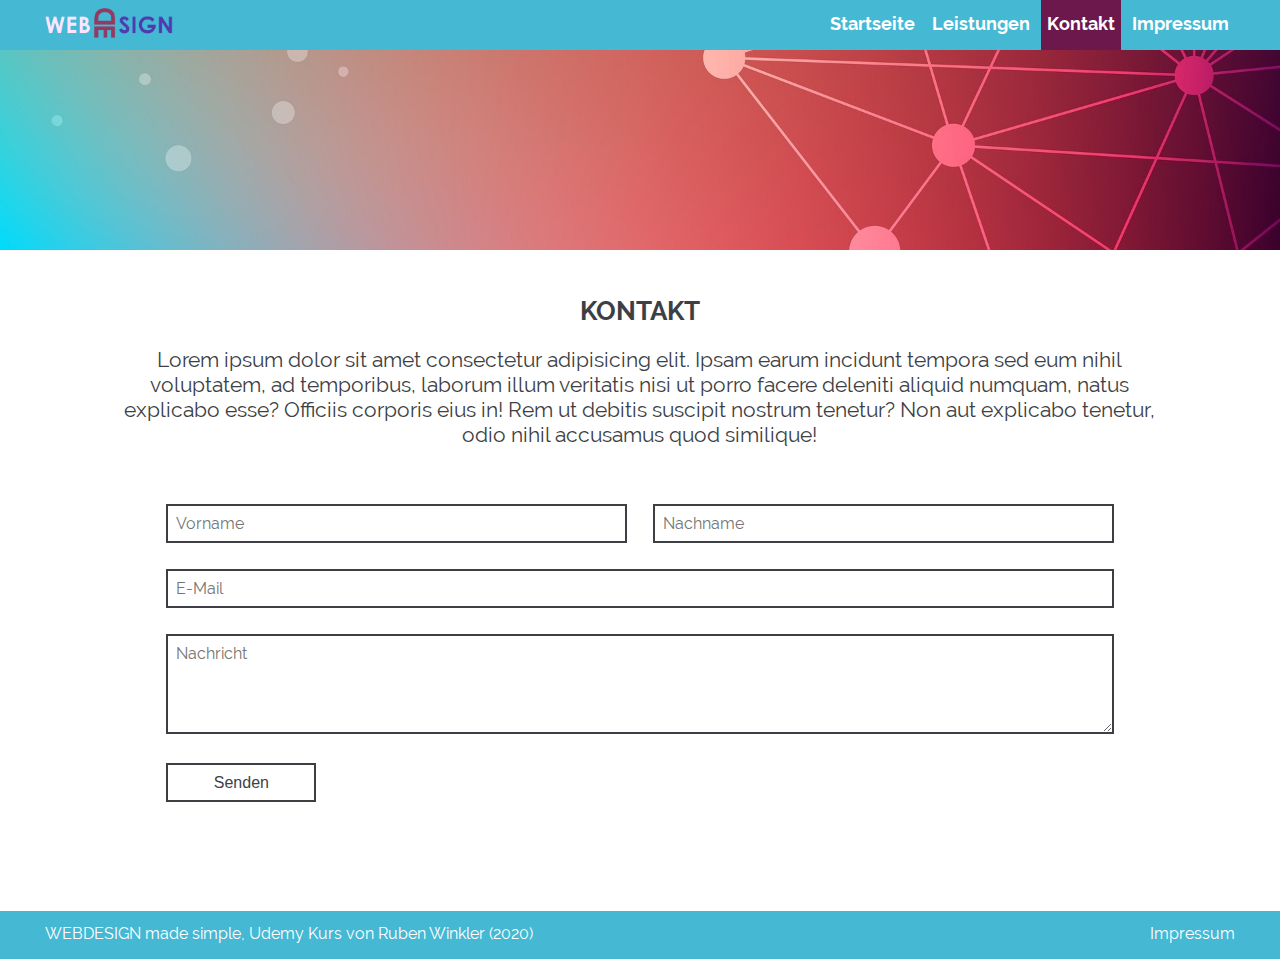
<file: contact.html>
<!DOCTYPE html>
<html lang="de">
    <head>
        <meta charset="utf-8">
        <title>Kontakt</title>

        <!--  --- Favicons --- -->
        <link rel="apple-touch-icon" sizes="180x180" href="src/img/favicons/apple-touch-icon.png">
        <link rel="icon" type="image/png" sizes="32x32" href="src/img/favicons/favicon-32x32.png">
        <link rel="icon" type="image/png" sizes="16x16" href="src/img/favicons/favicon-16x16.png">
        <link rel="manifest" href="src/img/favicons/site.webmanifest">
        <link rel="mask-icon" href="src/img/favicons/safari-pinned-tab.svg" color="#5bbad5">
        <link rel="shortcut icon" href="src/img/favicons/favicon.ico">
        <meta name="msapplication-TileColor" content="#f0f0f0">
        <meta name="msapplication-config" content="src/img/favicons/browserconfig.xml">
        <meta name="theme-color" content="#ffffff">

        <!--  --- Stylesheet --- -->
        <link rel = "stylesheet" type="text/css" href="src/css/style.css">
    </head>
    <body>
        <nav id="header-nav">

            <!--  --- Navigationsleise Desktop--- -->

            <div class="container" id="desktop-nav">
                <div class="row">
                    <div class="col-6">
                        <a href="index.html"><img src="src/img/webdesign-logo.png" alt="Das Logo"></a>
                        <ul>
                            <li><a href="index.html" class="logo-link">Startseite</a></li>
                            <li><a href="leistungen.html">Leistungen</a></li>
                            <li class="active"><a href="contact.html">Kontakt</a></li>
                            <li><a href="impressum.html">Impressum</a></li>
                        </ul>
                    </div>
                </div>
            </div>

            <!--  --- Navigationsleiste MOBIL --- -->

            <div class="container" id="mobile-nav">
                <div class="row">
                    <div class="col-6">
                        <a href="index.html" class="logo-link"><img src="src/img/webdesign-logo.png" alt="Das Logo"></a>
                        <div class="clearfix" id="mobile-nav-dropdown">
                            <div id="mobile-nav-button">&equiv;</div>
                            <div id="mobile-nav-content" class="clearfix">
                                <ul>
                                    <li><a href="index.html">Startseite</a></li>
                                    <li><a href="leistungen.html">Leistungen</a></li>
                                    <li class="active"><a href="contact.html">Kontakt</a></li>
                                    <li><a href="impressum.html">Impressum</a></li>
                                </ul> 
                            </div>
                        </div>
                    </div> 
                </div>
            </div>
        </nav>

        <!--  --- Header-Banner ---- -->

        <header id="header-banner-klein"></header>

        <!--  --- Kontakt-Bereich ---- -->

        <section id="kontakt-bereich">
            <div class="container">
                <div class="row">
                    <div class="col-6">
                        <div class ="intro-container">
                            <h1>Kontakt</h1>
                            <p>Lorem ipsum dolor sit amet consectetur adipisicing elit. Ipsam earum incidunt tempora sed eum nihil voluptatem, ad temporibus, laborum illum veritatis nisi ut porro facere deleniti aliquid numquam, natus explicabo esse? Officiis corporis eius in! Rem ut debitis suscipit nostrum tenetur? Non aut explicabo tenetur, odio nihil accusamus quod similique!</p>
                        </div>
                    </div>
                </div>
                <form id="kontakt-formular" action="kontakt.html" method="post"> 
                    <div class="row">
                        <div class="col-3">
                            <label for="vorname" class="screenreader">Vorname:</label>
                            <input id="vorname" type="text" name="vorname" placeholder="Vorname">
                        </div>
                        <div class="col-3">
                            <label for="nachname" class="screenreader">Nachname:</label>
                            <input id="nachname" type="text" name="nachname" placeholder="Nachname">   
                        </div>
                    </div>
                    <div class="row">
                        <div class="col-6">
                            <label for="email" class="screenreader">E-mail:</label>
                            <input id="email" type="text" name="email" placeholder="E-Mail" pattern="(?:[a-z0-9!#$%&'*+/=?^_`{|}~-]+(?:\.[a-z0-9!#$%&'*+/=?^_`{|}~-]+)*|\u0022(?:[\x01-\x08\x0b\x0c\x0e-\x1f\x21\x23-\x5b\x5d-\x7f]|\\[\x01-\x09\x0b\x0c\x0e-\x7f])*\u0022)@(?:(?:[a-z0-9](?:[a-z0-9-]*[a-z0-9])?\.)+[a-z0-9](?:[a-z0-9-]*[a-z0-9])?|\[(?:(?:25[0-5]|2[0-4][0-9]|[01]?[0-9][0-9]?)\.){3}(?:25[0-5]|2[0-4][0-9]|[01]?[0-9][0-9]?|[a-z0-9-]*[a-z0-9]:(?:[\x01-\x08\x0b\x0c\x0e-\x1f\x21-\x5a\x53-\x7f]|\\[\x01-\x09\x0b\x0c\x0e-\x7f])+)\])" title="Gib eine gültige E-Mail ein!">
                        </div>
                    </div>
                    <div class="row">
                        <div class="col-6">
                            <label for="nachrichtl" class="screenreader">Nachricht:</label>
                            <textarea name="nachricht" name="nachricht" placeholder="Nachricht"></textarea>
                        </div>
                    </div>
                    <div class="row">
                        <div class="col-6">
                            <button class="btn-typ-3" type="submit" id="absenden-button">Senden</button>
                        </div>
                    </div>
                </form>
            </div>
        </section>

        <!--  --- Footer---- -->

        <footer id="footer">
            <div class="container">
                <div class="row">
                    <div class ="col-6">
                        <span>WEBDESIGN made simple, Udemy Kurs von Ruben Winkler (2020)</span>
                        <nav id= "footer-nav">
                            <a href ="impressum.html">Impressum</a>
                        </nav>
                    </div>
                </div>
            </div>
        </footer>
    </body>
</html>
</file>
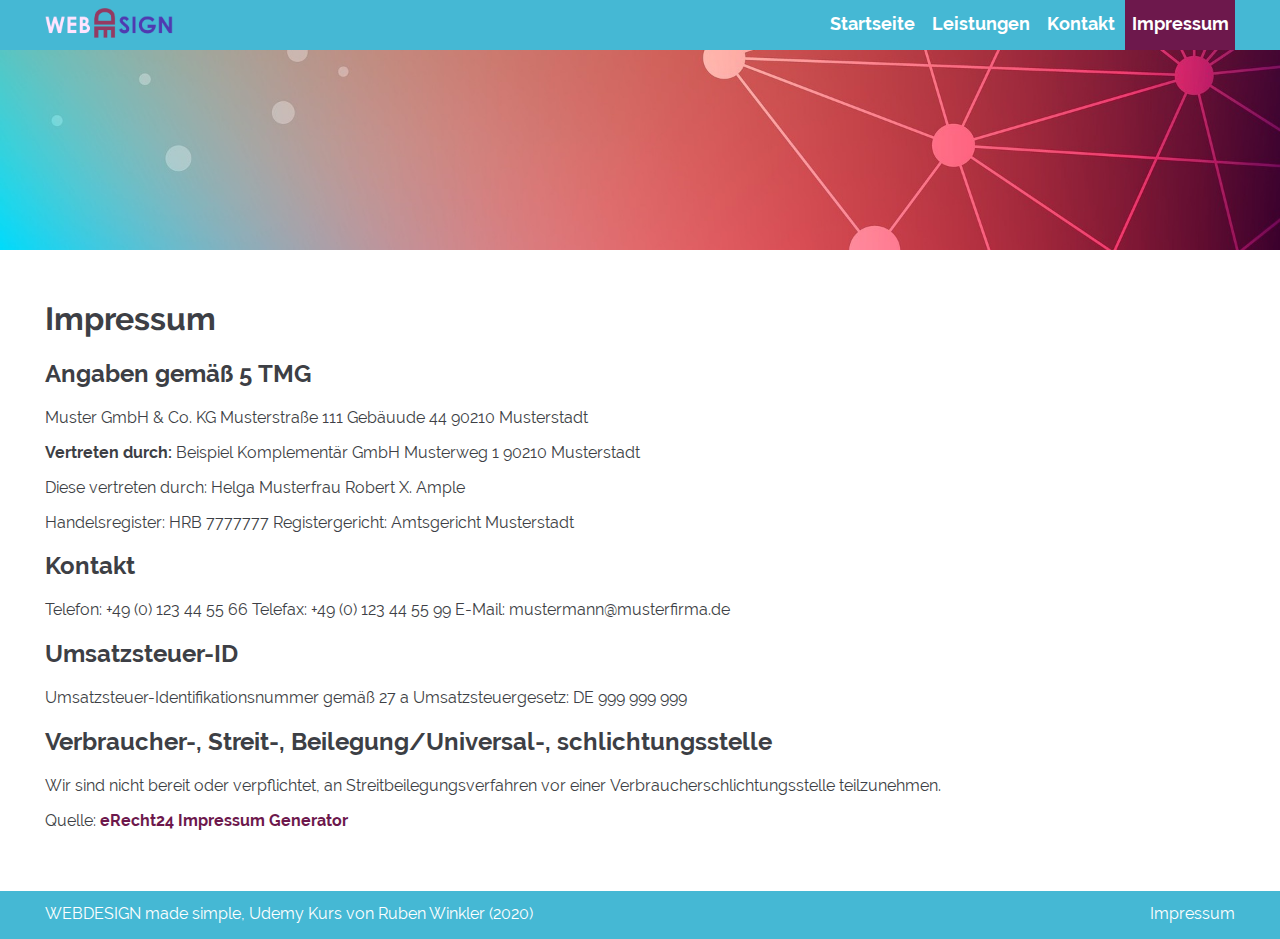
<file: impressum.html>
<!DOCTYPE html>
<html lang="de">
    <head>
        <meta charset="utf-8">
        <title>Impressum</title>

        <!--  --- Favicons --- -->
        <link rel="apple-touch-icon" sizes="180x180" href="src/img/favicons/apple-touch-icon.png">
        <link rel="icon" type="image/png" sizes="32x32" href="src/img/favicons/favicon-32x32.png">
        <link rel="icon" type="image/png" sizes="16x16" href="src/img/favicons/favicon-16x16.png">
        <link rel="manifest" href="src/img/favicons/site.webmanifest">
        <link rel="mask-icon" href="src/img/favicons/safari-pinned-tab.svg" color="#5bbad5">
        <link rel="shortcut icon" href="src/img/favicons/favicon.ico">
        <meta name="msapplication-TileColor" content="#f0f0f0">
        <meta name="msapplication-config" content="src/img/favicons/browserconfig.xml">
        <meta name="theme-color" content="#ffffff">

        <!--  --- Stylesheet --- -->
        <link rel = "stylesheet" type="text/css" href="src/css/style.css">
    </head>
    <body>
        <nav id="header-nav">

            <!--  ---Navigationsleise Desktop--- -->

            <div class="container" id="desktop-nav">
                <div class="row">
                    <div class="col-6">
                        <a href="index.html" class="logo-link"><img src="src/img/webdesign-logo.png" alt="Das Logo"></a>
                        <ul>
                            <li><a href="index.html">Startseite</a></li>
                            <li><a href="leistungen.html">Leistungen</a></li>
                            <li><a href="contact.html">Kontakt</a></li>
                            <li  class="active"><a href="impressum.html">Impressum</a></li>
                        </ul>
                    </div>
                </div>
            </div>

            <!--  --- Navigationsleiste MOBIL --- -->

            <div class="container" id="mobile-nav">
                <div class="row">
                    <div class="col-6">
                        <a href="index.html" class="logo-link"><img src="src/img/webdesign-logo.png" alt="Das Logo"></a>
                        <div class="clearfix" id="mobile-nav-dropdown">
                            <div id="mobile-nav-button">&equiv;</div>
                            <div id="mobile-nav-content" class="clearfix">
                                <ul>
                                    <li><a href="index.html">Startseite</a></li>
                                    <li><a href="leistungen.html">Leistungen</a></li>
                                    <li><a href="contact.html">Kontakt</a></li>
                                    <li class="active"><a href="impressum.html">Impressum</a></li>
                                </ul> 
                            </div>
                        </div>
                    </div> 
                </div>
            </div>
        </nav>

        <!--  --- Header-Banner ---- -->

        <header id="header-banner-klein"></header>

        <!-- --- Impressum --- -->

        <section id="impressum">
            <div class="container">
                <div class="row">
                    <div class="col-6">
                        <h1>Impressum</h1>

                        <h2>Angaben gemäß 5 TMG</h2>
                        <p>Muster GmbH & Co. KG<br />
                        Musterstraße 111<br />
                        Gebäuude 44<br />
                        90210 Musterstadt</p>

                        <p><strong>Vertreten durch:</strong><br />
                        Beispiel Komplementär GmbH<br />
                        Musterweg 1<br />
                        90210 Musterstadt</p>

                        <p>Diese vertreten durch:<br />
                        Helga Musterfrau<br />
                        Robert X. Ample</p>

                        <p>Handelsregister: HRB 7777777<br />
                        Registergericht: Amtsgericht Musterstadt</p>

                        <h2>Kontakt</h2>
                        <p>Telefon: +49 (0) 123 44 55 66<br />
                        Telefax: +49 (0) 123 44 55 99<br />
                        E-Mail: mustermann@musterfirma.de</p>

                        <h2>Umsatzsteuer-ID</h2>
                        <p>Umsatzsteuer-Identifikationsnummer gemäß 27 a Umsatzsteuergesetz:<br />
                        DE 999 999 999</p>

                        <h2>Verbraucher-, Streit-, Beilegung/Universal-, schlichtungsstelle</h2><p>Wir sind nicht bereit oder verpflichtet, an Streitbeilegungsverfahren vor einer Verbraucherschlichtungsstelle teilzunehmen.</p>

                    <p>Quelle: <a href ="https://www.e-recht24.de/impressum-generator.html" target="_blank"> eRecht24 Impressum Generator</a></p>
                    </div>
                </div>
            </div>
        </section>

        <!-- --- Footer --- -->

        <footer id="footer">
            <div class="container">
                <div class="row">
                    <div class ="col-6">
                        <span>WEBDESIGN made simple, Udemy Kurs von Ruben Winkler (2020)</span>
                        <nav id= "footer-nav">
                            <a href ="impressum.html">Impressum</a>
                        </nav>
                    </div>
                </div>
            </div>
        </footer>
    </body>
</html>
</file>
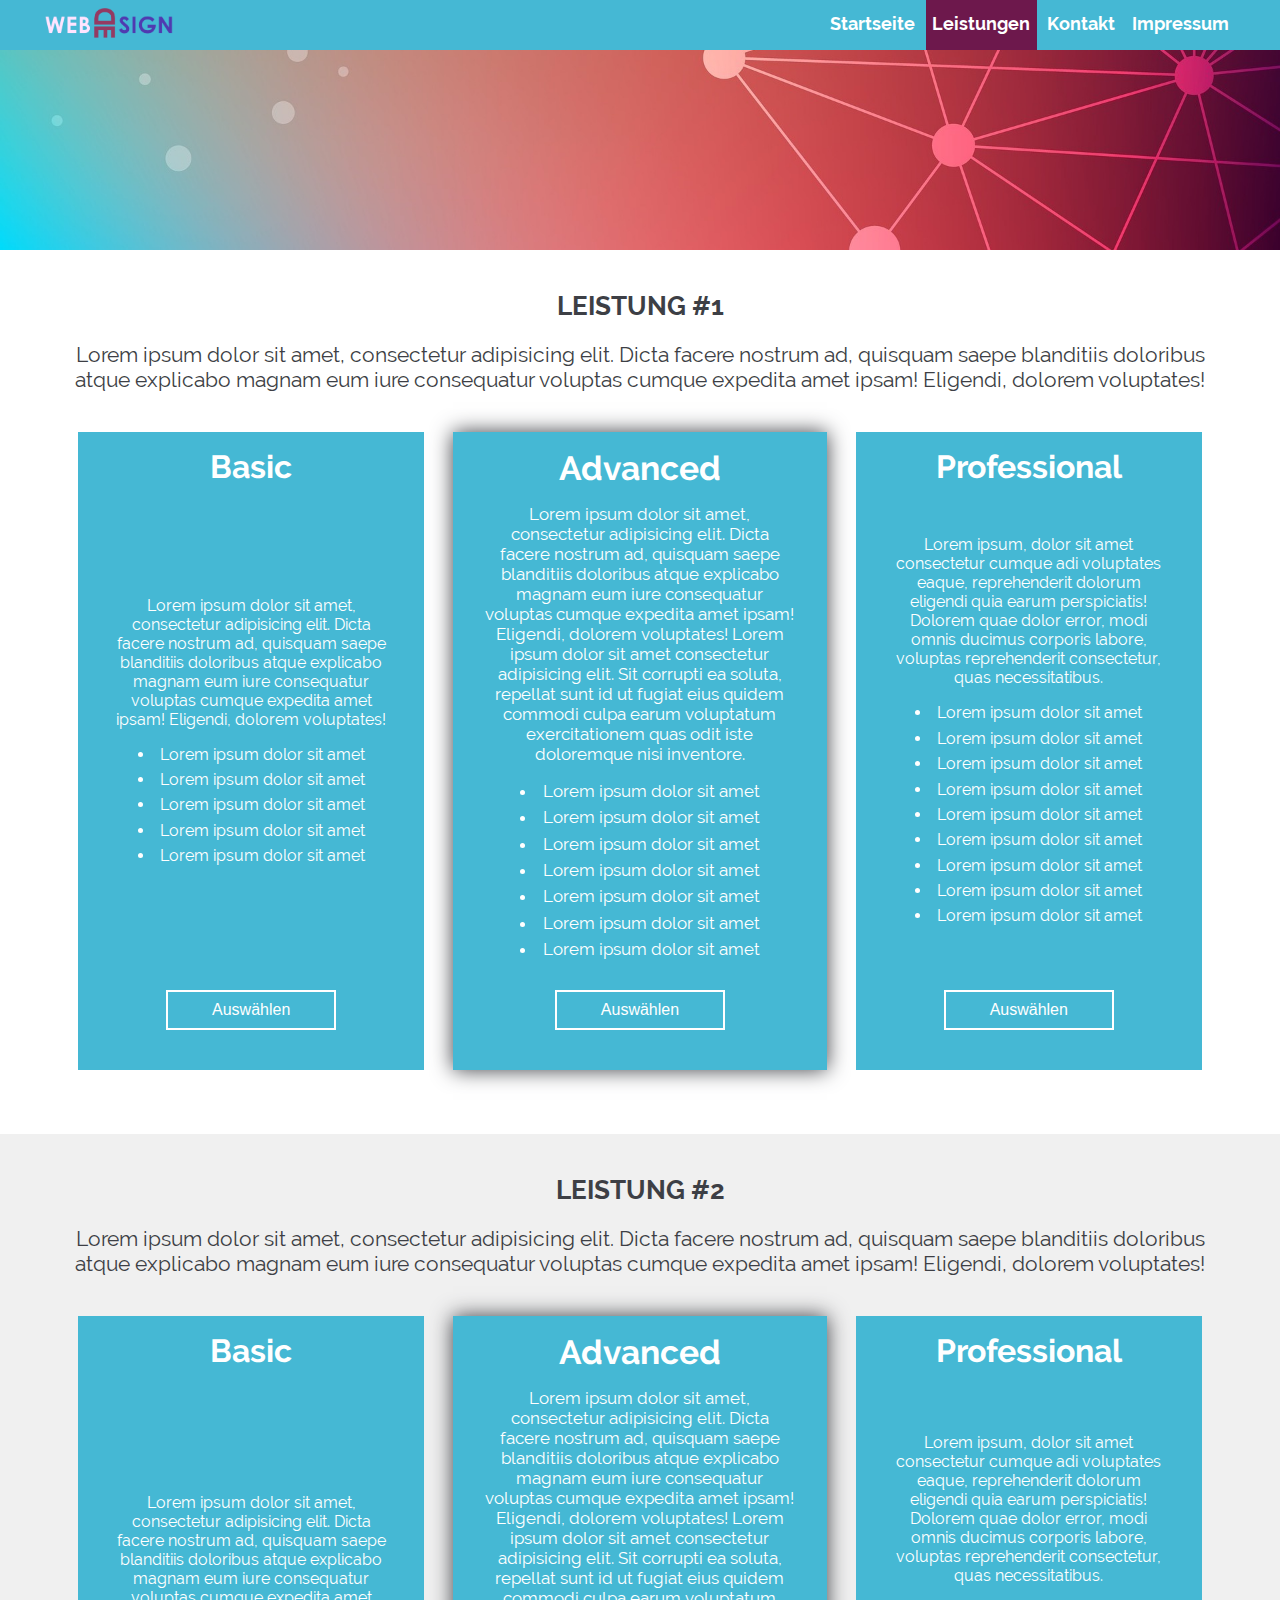
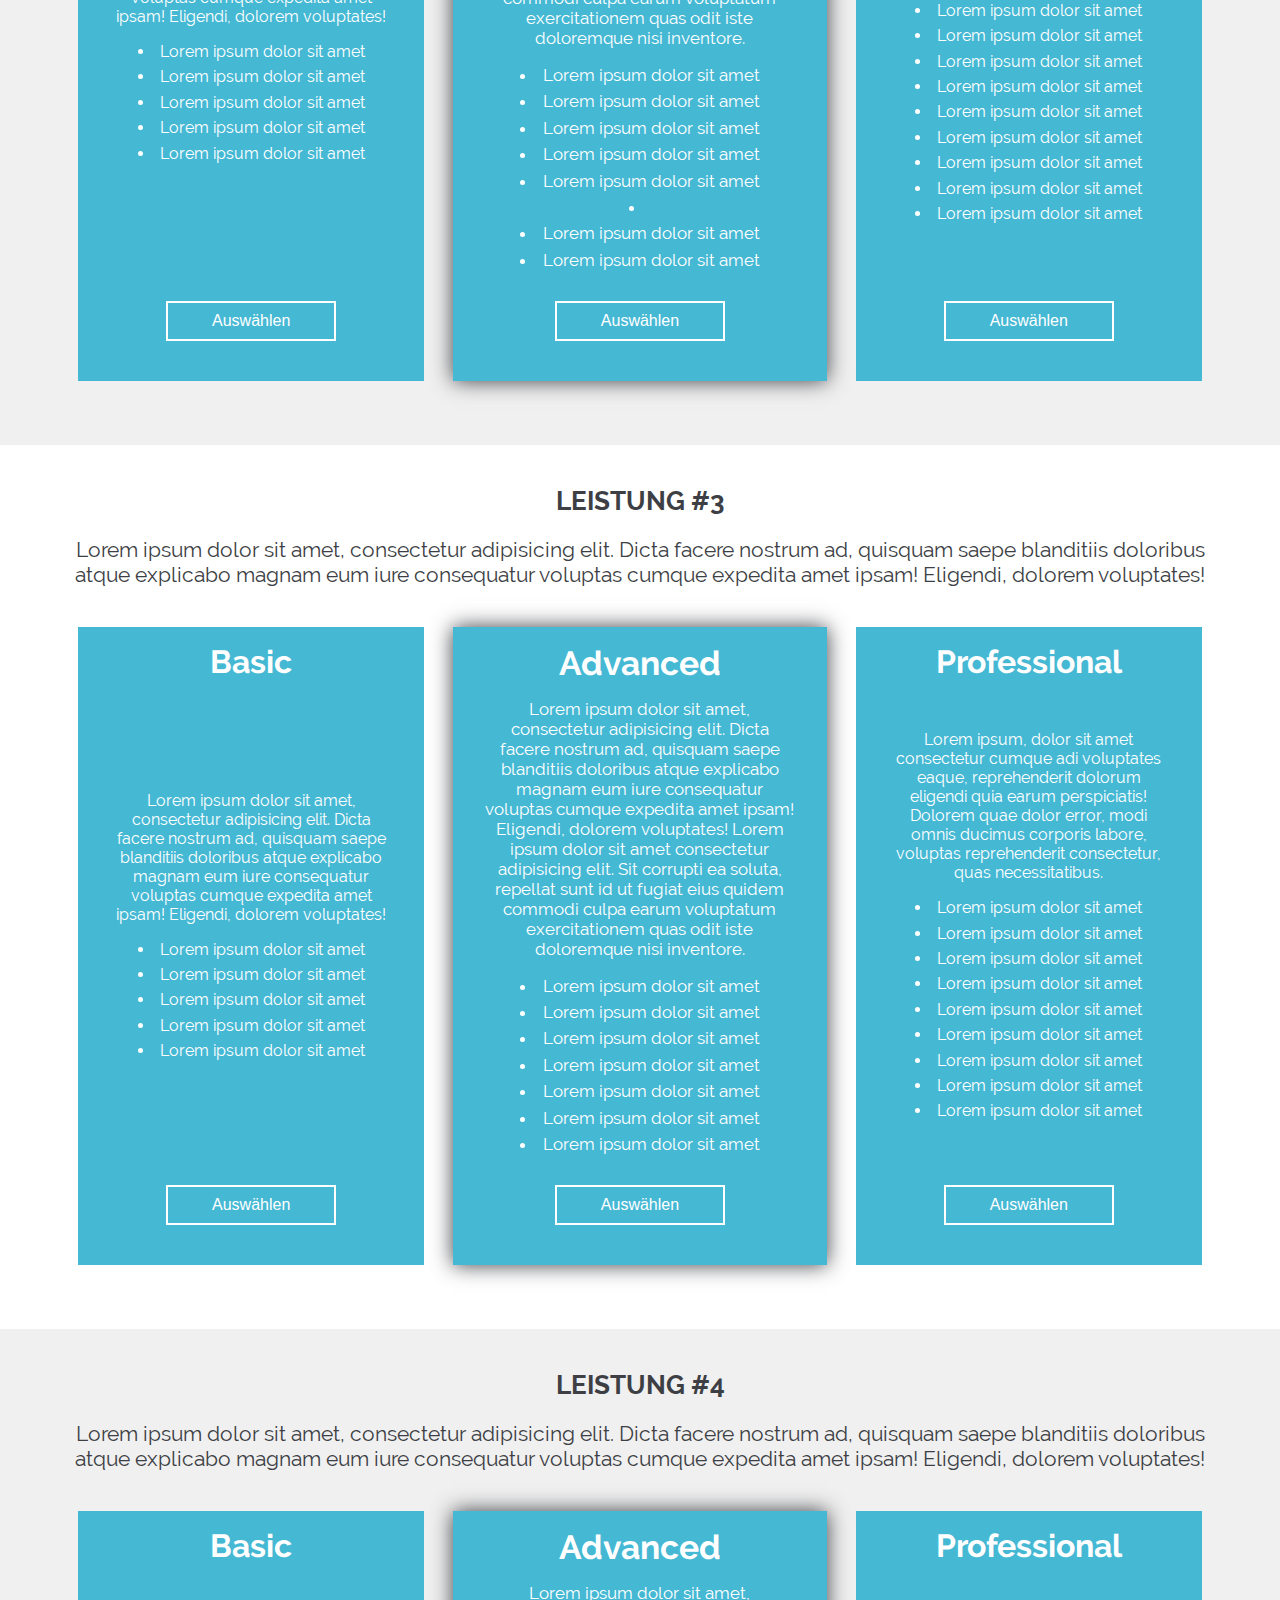
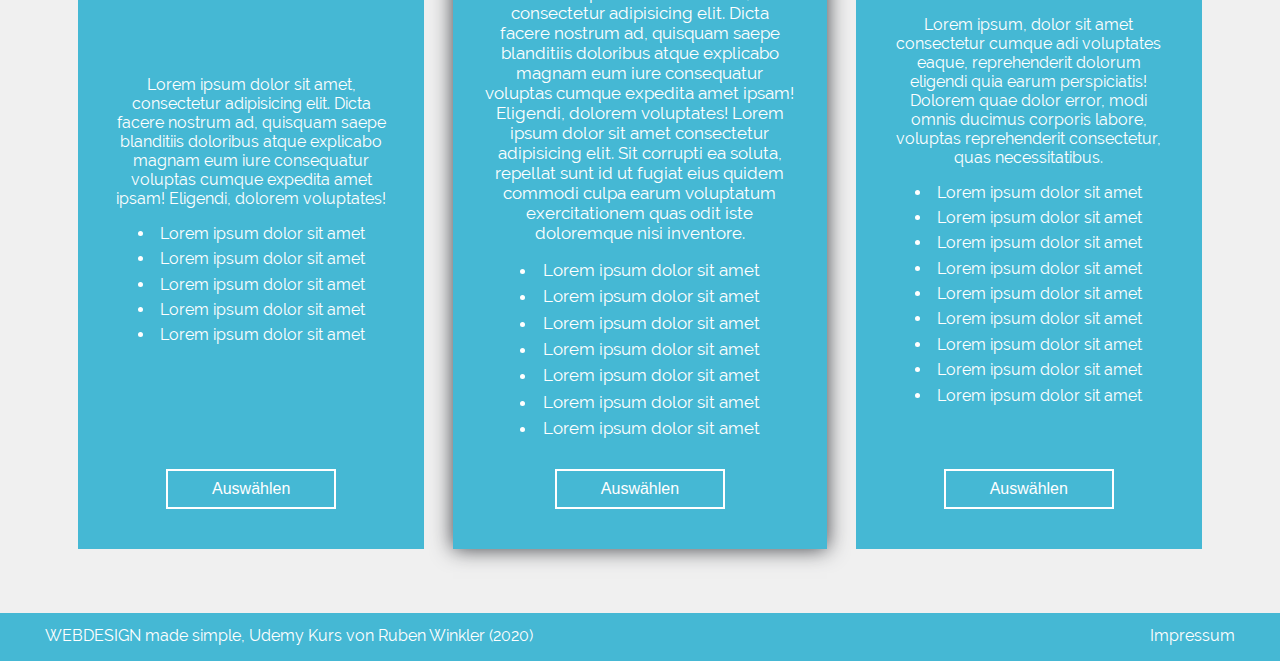
<file: leistungen.html>
<!DOCTYPE html>
<html lang="de">
    <head>
        <meta charset="utf-8">
        <title>Leistungen</title>

        <!--  --- Favicons --- -->
        <link rel="apple-touch-icon" sizes="180x180" href="src/img/favicons/apple-touch-icon.png">
        <link rel="icon" type="image/png" sizes="32x32" href="src/img/favicons/favicon-32x32.png">
        <link rel="icon" type="image/png" sizes="16x16" href="src/img/favicons/favicon-16x16.png">
        <link rel="manifest" href="src/img/favicons/site.webmanifest">
        <link rel="mask-icon" href="src/img/favicons/safari-pinned-tab.svg" color="#5bbad5">
        <link rel="shortcut icon" href="src/img/favicons/favicon.ico">
        <meta name="msapplication-TileColor" content="#f0f0f0">
        <meta name="msapplication-config" content="src/img/favicons/browserconfig.xml">
        <meta name="theme-color" content="#ffffff">

        <!--  --- Stylesheet --- -->
        <link rel = "stylesheet" type="text/css" href="src/css/style.css">
    </head>
    <body>
        <nav id="header-nav">

        <!--  ---Navigationsleise Desktop--- -->

            <div class="container" id="desktop-nav">
                <div class="row">
                    <div class="col-6">
                        <a href="index.html"><img src="src/img/webdesign-logo.png" alt="Das Logo"></a>
                        <ul>
                            <li><a href="index.html" class="logo-link">Startseite</a></li>
                            <li class="active"><a href="leistungen.html">Leistungen</a></li>
                            <li><a href="contact.html">Kontakt</a></li>
                            <li><a href="impressum.html">Impressum</a></li>
                        </ul>
                    </div>
                </div>
            </div>

        <!--  --- Navigationsleiste MOBIL --- -->

            <div class="container" id="mobile-nav">
                <div class="row">
                    <div class="col-6">
                        <a href="index.html" class="logo-link"><img src="src/img/webdesign-logo.png" alt="Das Logo"></a>
                        <div class="clearfix" id="mobile-nav-dropdown">
                            <div id="mobile-nav-button">&equiv;</div>
                            <div id="mobile-nav-content" class="clearfix">
                                <ul>
                                    <li><a href="index.html">Startseite</a></li>
                                    <li class="active"><a href="leistungen.html">Leistungen</a></li>
                                    <li><a href="contact.html">Kontakt</a></li>
                                    <li><a href="impressum.html">Impressum</a></li>
                                </ul> 
                            </div>
                        </div>
                    </div> 
                </div>
            </div>
        </nav>

        <!--  --- Header-Banner ---- -->

        <header id="header-banner-klein"></header>

        <!--  --- Leistung 1---- -->

        <section class="leistung" id="leistung1">
            <div class="flex-container">
                <header class="intro-container">
                    <h1>Leistung #1</h1>
                    <p>Lorem ipsum dolor sit amet, consectetur adipisicing elit. Dicta facere nostrum ad, quisquam saepe blanditiis doloribus atque explicabo magnam eum iure consequatur voluptas cumque expedita amet ipsam! Eligendi, dolorem voluptates!</p>
                </header>
            </div>
            <div class="flex-container">
                <article class="leistungs-box">
                        <h1>Basic</h1>
                        <div>
                            <p>Lorem ipsum dolor sit amet, consectetur adipisicing elit. Dicta facere nostrum ad, quisquam saepe blanditiis doloribus atque explicabo magnam eum iure consequatur voluptas cumque expedita amet ipsam! Eligendi, dolorem voluptates!</p>
                            <ul>
                                <li>Lorem ipsum dolor sit amet</li>
                                <li>Lorem ipsum dolor sit amet</li>
                                <li>Lorem ipsum dolor sit amet</li>
                                <li>Lorem ipsum dolor sit amet</li>
                                <li>Lorem ipsum dolor sit amet</li>
                            </ul>
                        </div>
                        <button type="" class="btn-typ-2 leistung-auswählen-btn">Auswählen</button>
                </article>
                <article class="leistungs-box leistungs-box-empfohlen">
                    <h1>Advanced</h1>
                    <div>
                        <p>Lorem ipsum dolor sit amet, consectetur adipisicing elit. Dicta facere nostrum ad, quisquam saepe blanditiis doloribus atque explicabo magnam eum iure consequatur voluptas cumque expedita amet ipsam! Eligendi, dolorem voluptates! Lorem ipsum dolor sit amet consectetur adipisicing elit. Sit corrupti ea soluta, repellat sunt id ut fugiat eius quidem commodi culpa earum voluptatum exercitationem quas odit iste doloremque nisi inventore.</p>
                        <ul>
                            <li>Lorem ipsum dolor sit amet</li>
                            <li>Lorem ipsum dolor sit amet</li>
                            <li>Lorem ipsum dolor sit amet</li>
                            <li>Lorem ipsum dolor sit amet</li>
                            <li>Lorem ipsum dolor sit amet</li>
                            <li>Lorem ipsum dolor sit amet</li>
                            <li>Lorem ipsum dolor sit amet</li>
                        </ul>
                    </div>
                    <button type="" class="btn-typ-2 leistung-auswählen-btn">Auswählen</button>
                </article>
                <article class="leistungs-box">
                    <h1>Professional</h1>
                    <div>
                        <p>Lorem ipsum, dolor sit amet consectetur cumque adi voluptates eaque, reprehenderit dolorum eligendi quia earum perspiciatis! Dolorem quae dolor error, modi omnis ducimus corporis labore, voluptas reprehenderit consectetur, quas necessitatibus.</p>
                        <ul>
                            <li>Lorem ipsum dolor sit amet</li>
                            <li>Lorem ipsum dolor sit amet</li>
                            <li>Lorem ipsum dolor sit amet</li>
                            <li>Lorem ipsum dolor sit amet</li>
                            <li>Lorem ipsum dolor sit amet</li>
                            <li>Lorem ipsum dolor sit amet</li>
                            <li>Lorem ipsum dolor sit amet</li>
                            <li>Lorem ipsum dolor sit amet</li>
                            <li>Lorem ipsum dolor sit amet</li>
                        </ul>
                    </div>
                    <button type="" class="btn-typ-2 leistung-auswählen-btn">Auswählen</button>
                </article>
            </div>
        </section>
        
        <!--  --- Leistung 2---- -->

        <section class="leistung" id="leistung2">
            <div class="flex-container">
                <header class="intro-container">
                    <h1>Leistung #2</h1>
                    <p>Lorem ipsum dolor sit amet, consectetur adipisicing elit. Dicta facere nostrum ad, quisquam saepe blanditiis doloribus atque explicabo magnam eum iure consequatur voluptas cumque expedita amet ipsam! Eligendi, dolorem voluptates!</p>
                </header>
            </div>
            <div class="flex-container">
                <article class="leistungs-box">
                    <h1>Basic</h1>
                    <div>
                        <p>Lorem ipsum dolor sit amet, consectetur adipisicing elit. Dicta facere nostrum ad, quisquam saepe blanditiis doloribus atque explicabo magnam eum iure consequatur voluptas cumque expedita amet ipsam! Eligendi, dolorem voluptates!</p>
                        <ul>
                            <li>Lorem ipsum dolor sit amet</li>
                            <li>Lorem ipsum dolor sit amet</li>
                            <li>Lorem ipsum dolor sit amet</li>
                            <li>Lorem ipsum dolor sit amet</li>
                            <li>Lorem ipsum dolor sit amet</li>
                        </ul>
                    </div>
                    <button type="" class="btn-typ-2 leistung-auswählen-btn">Auswählen</button>
                </article>
                <article class="leistungs-box leistungs-box-empfohlen">
                    <h1>Advanced</h1>
                    <div>
                        <p>Lorem ipsum dolor sit amet, consectetur adipisicing elit. Dicta facere nostrum ad, quisquam saepe blanditiis doloribus atque explicabo magnam eum iure consequatur voluptas cumque expedita amet ipsam! Eligendi, dolorem voluptates! Lorem ipsum dolor sit amet consectetur adipisicing elit. Sit corrupti ea soluta, repellat sunt id ut fugiat eius quidem commodi culpa earum voluptatum exercitationem quas odit iste doloremque nisi inventore.</p>
                        <ul>
                            <li>Lorem ipsum dolor sit amet</li>
                            <li>Lorem ipsum dolor sit amet</li>
                            <li>Lorem ipsum dolor sit amet</li>
                            <li>Lorem ipsum dolor sit amet</li>
                            <li>Lorem ipsum dolor sit amet<li>
                            <li>Lorem ipsum dolor sit amet</li>
                            <li>Lorem ipsum dolor sit amet</li>
                        </ul>
                    </div>
                    <button type="" class="btn-typ-2 leistung-auswählen-btn">Auswählen</button>
                </article>
                <article class="leistungs-box">
                    <h1>Professional</h1>
                    <div>
                        <p>Lorem ipsum, dolor sit amet consectetur cumque adi voluptates eaque, reprehenderit dolorum eligendi quia earum perspiciatis! Dolorem quae dolor error, modi omnis ducimus corporis labore, voluptas reprehenderit consectetur, quas necessitatibus.</p>
                        <ul>
                            <li>Lorem ipsum dolor sit amet</li>
                            <li>Lorem ipsum dolor sit amet</li>
                            <li>Lorem ipsum dolor sit amet</li>
                            <li>Lorem ipsum dolor sit amet</li>
                            <li>Lorem ipsum dolor sit amet</li>
                            <li>Lorem ipsum dolor sit amet</li>
                            <li>Lorem ipsum dolor sit amet</li>
                            <li>Lorem ipsum dolor sit amet</li>
                            <li>Lorem ipsum dolor sit amet</li>
                        </ul>
                    </div>
                    <button type="" class="btn-typ-2 leistung-auswählen-btn">Auswählen</button>
                </article>
            </div>
        </section>
        
        <!--  --- Leistung 3---- -->

        <section class="leistung" id="leistung3">
            <div class="flex-container">
                <header class="intro-container">
                    <h1>Leistung #3</h1>
                    <p>Lorem ipsum dolor sit amet, consectetur adipisicing elit. Dicta facere nostrum ad, quisquam saepe blanditiis doloribus atque explicabo magnam eum iure consequatur voluptas cumque expedita amet ipsam! Eligendi, dolorem voluptates!</p>
                </header>
            </div>
            <div class="flex-container">
                <article class="leistungs-box">
                    <h1>Basic</h1>
                    <div>
                        <p>Lorem ipsum dolor sit amet, consectetur adipisicing elit. Dicta facere nostrum ad, quisquam saepe blanditiis doloribus atque explicabo magnam eum iure consequatur voluptas cumque expedita amet ipsam! Eligendi, dolorem voluptates!</p>
                        <ul>
                            <li>Lorem ipsum dolor sit amet</li>
                            <li>Lorem ipsum dolor sit amet</li>
                            <li>Lorem ipsum dolor sit amet</li>
                            <li>Lorem ipsum dolor sit amet</li>
                            <li>Lorem ipsum dolor sit amet</li>
                        </ul>
                    </div>
                    <button type="" class="btn-typ-2 leistung-auswählen-btn">Auswählen</button>
                </article>
                <article class="leistungs-box leistungs-box-empfohlen">
                    <h1>Advanced</h1>
                    <div>
                        <p>Lorem ipsum dolor sit amet, consectetur adipisicing elit. Dicta facere nostrum ad, quisquam saepe blanditiis doloribus atque explicabo magnam eum iure consequatur voluptas cumque expedita amet ipsam! Eligendi, dolorem voluptates! Lorem ipsum dolor sit amet consectetur adipisicing elit. Sit corrupti ea soluta, repellat sunt id ut fugiat eius quidem commodi culpa earum voluptatum exercitationem quas odit iste doloremque nisi inventore.</p>
                        <ul>
                            <li>Lorem ipsum dolor sit amet</li>
                            <li>Lorem ipsum dolor sit amet</li>
                            <li>Lorem ipsum dolor sit amet</li>
                            <li>Lorem ipsum dolor sit amet</li>
                            <li>Lorem ipsum dolor sit amet</li>
                            <li>Lorem ipsum dolor sit amet</li>
                            <li>Lorem ipsum dolor sit amet</li>
                        </ul>
                    </div>
                    <button type="" class="btn-typ-2 leistung-auswählen-btn">Auswählen</button>
                </article>
                <article class="leistungs-box">
                    <h1>Professional</h1>
                    <div>
                        <p>Lorem ipsum, dolor sit amet consectetur cumque adi voluptates eaque, reprehenderit dolorum eligendi quia earum perspiciatis! Dolorem quae dolor error, modi omnis ducimus corporis labore, voluptas reprehenderit consectetur, quas necessitatibus.</p>
                        <ul>
                            <li>Lorem ipsum dolor sit amet</li>
                            <li>Lorem ipsum dolor sit amet</li>
                            <li>Lorem ipsum dolor sit amet</li>
                            <li>Lorem ipsum dolor sit amet</li>
                            <li>Lorem ipsum dolor sit amet</li>
                            <li>Lorem ipsum dolor sit amet</li>
                            <li>Lorem ipsum dolor sit amet</li>
                            <li>Lorem ipsum dolor sit amet</li>
                            <li>Lorem ipsum dolor sit amet</li>
                        </ul>
                    </div>
                    <button type="" class="btn-typ-2 leistung-auswählen-btn">Auswählen</button>
                </article>
            </div>
        </section>

        <!--  --- Leistung 4---- -->

        <section class="leistung" id="leistung4">
            <div class="flex-container">
                <header class="intro-container">
                    <h1>Leistung #4</h1>
                    <p>Lorem ipsum dolor sit amet, consectetur adipisicing elit. Dicta facere nostrum ad, quisquam saepe blanditiis doloribus atque explicabo magnam eum iure consequatur voluptas cumque expedita amet ipsam! Eligendi, dolorem voluptates!</p>
                </header>
            </div>
            <div class="flex-container">
                <article class="leistungs-box">
                    <h1>Basic</h1>
                    <div>
                        <p>Lorem ipsum dolor sit amet, consectetur adipisicing elit. Dicta facere nostrum ad, quisquam saepe blanditiis doloribus atque explicabo magnam eum iure consequatur voluptas cumque expedita amet ipsam! Eligendi, dolorem voluptates!</p>
                        <ul>
                            <li>Lorem ipsum dolor sit amet</li>
                            <li>Lorem ipsum dolor sit amet</li>
                            <li>Lorem ipsum dolor sit amet</li>
                            <li>Lorem ipsum dolor sit amet</li>
                            <li>Lorem ipsum dolor sit amet</li>
                        </ul>
                    </div>
                    <button type="" class="btn-typ-2 leistung-auswählen-btn">Auswählen</button>
                </article>
                <article class="leistungs-box leistungs-box-empfohlen">
                    <h1>Advanced</h1>
                    <div>
                        <p>Lorem ipsum dolor sit amet, consectetur adipisicing elit. Dicta facere nostrum ad, quisquam saepe blanditiis doloribus atque explicabo magnam eum iure consequatur voluptas cumque expedita amet ipsam! Eligendi, dolorem voluptates! Lorem ipsum dolor sit amet consectetur adipisicing elit. Sit corrupti ea soluta, repellat sunt id ut fugiat eius quidem commodi culpa earum voluptatum exercitationem quas odit iste doloremque nisi inventore.</p>
                        <ul>
                            <li>Lorem ipsum dolor sit amet</li>
                            <li>Lorem ipsum dolor sit amet</li>
                            <li>Lorem ipsum dolor sit amet</li>
                            <li>Lorem ipsum dolor sit amet</li>
                            <li>Lorem ipsum dolor sit amet</li>
                            <li>Lorem ipsum dolor sit amet</li>
                            <li>Lorem ipsum dolor sit amet</li>
                        </ul>
                    </div>
                    <button type="" class="btn-typ-2 leistung-auswählen-btn">Auswählen</button>
                </article>
                <article class="leistungs-box">
                    <h1>Professional</h1>
                    <div>
                        <p>Lorem ipsum, dolor sit amet consectetur cumque adi voluptates eaque, reprehenderit dolorum eligendi quia earum perspiciatis! Dolorem quae dolor error, modi omnis ducimus corporis labore, voluptas reprehenderit consectetur, quas necessitatibus.</p>
                        <ul>
                            <li>Lorem ipsum dolor sit amet</li>
                            <li>Lorem ipsum dolor sit amet</li>
                            <li>Lorem ipsum dolor sit amet</li>
                            <li>Lorem ipsum dolor sit amet</li>
                            <li>Lorem ipsum dolor sit amet</li>
                            <li>Lorem ipsum dolor sit amet</li>
                            <li>Lorem ipsum dolor sit amet</li>
                            <li>Lorem ipsum dolor sit amet</li>
                            <li>Lorem ipsum dolor sit amet</li>
                        </ul>
                    </div>
                    <button type="" class="btn-typ-2 leistung-auswählen-btn">Auswählen</button>
                </article>
            </div>
        </section>

        <!--  --- Footer ---- -->
        
        <footer id="footer">
            <div class="container">
                <div class="row">
                    <div class ="col-6">
                        <span>WEBDESIGN made simple, Udemy Kurs von Ruben Winkler (2020)</span>
                        <nav id= "footer-nav">
                            <a href ="impressum.html">Impressum</a>
                        </nav>
                    </div>
                </div>
            </div>
        </footer>
    </body>
</html>
</file>
<file: src/css/style.css>
/* --- Farben --- 

Türkis: #45B8D4;
Dunkelgrau: #3D3F45;
Hellgrau: #F0F0F0;
Lila: #6D184C;

*/

/* ---Fonts--- */

@font-face {
    font-family: 'Raleway';
    font-style: normal;
    font-weight: 400;
    src: url('../fonts/raleway-v14-latin-regular.eot'); /* IE9 Compat Modes */
    src: local('Raleway'), local('Raleway-Regular'),
         url('../fonts/raleway-v14-latin-regular.eot?#iefix') format('embedded-opentype'), /* IE6-IE8 */
         url('../fonts/raleway-v14-latin-regular.woff2') format('woff2'), /* Super Modern Browsers */
         url('../fonts/raleway-v14-latin-regular.woff') format('woff'), /* Modern Browsers */
         url('../fonts/raleway-v14-latin-regular.ttf') format('truetype'), /* Safari, Android, iOS */
         url('../fonts/raleway-v14-latin-regular.svg#Raleway') format('svg'); /* Legacy iOS */
}

@font-face {
    font-family: 'Raleway';
    font-style: italic;
    font-weight: 400;
    src: url('../fonts/raleway-v14-latin-italic.eot'); /* IE9 Compat Modes */
    src: local('Raleway Italic'), local('Raleway-Italic'),
         url('../fonts/raleway-v14-latin-italic.eot?#iefix') format('embedded-opentype'), /* IE6-IE8 */
         url('../fonts/raleway-v14-latin-italic.woff2') format('woff2'), /* Super Modern Browsers */
         url('../fonts/raleway-v14-latin-italic.woff') format('woff'), /* Modern Browsers */
         url('../fonts/raleway-v14-latin-italic.ttf') format('truetype'), /* Safari, Android, iOS */
         url('../fonts/raleway-v14-latin-italic.svg#Raleway') format('svg'); /* Legacy iOS */
}

@font-face {
    font-family: 'Raleway';
    font-style: normal;
    font-weight: 700;
    src: url('../fonts/raleway-v14-latin-700.eot'); /* IE9 Compat Modes */
    src: local('Raleway Bold'), local('Raleway-Bold'),
         url('../fonts/raleway-v14-latin-700.eot?#iefix') format('embedded-opentype'), /* IE6-IE8 */
         url('../fonts/raleway-v14-latin-700.woff2') format('woff2'), /* Super Modern Browsers */
         url('../fonts/raleway-v14-latin-700.woff') format('woff'), /* Modern Browsers */
         url('../fonts/raleway-v14-latin-700.ttf') format('truetype'), /* Safari, Android, iOS */
         url('../fonts/raleway-v14-latin-700.svg#Raleway') format('svg'); /* Legacy iOS */
}

@font-face {
    font-family: 'Raleway';
    font-style: italic;
    font-weight: 700;
    src: url('../fonts/raleway-v14-latin-700italic.eot'); /* IE9 Compat Modes */
    src: local('Raleway Bold Italic'), local('Raleway-BoldItalic'),
         url('../fonts/raleway-v14-latin-700italic.eot?#iefix') format('embedded-opentype'), /* IE6-IE8 */
         url('../fonts/raleway-v14-latin-700italic.woff2') format('woff2'), /* Super Modern Browsers */
         url('../fonts/raleway-v14-latin-700italic.woff') format('woff'), /* Modern Browsers */
         url('../fonts/raleway-v14-latin-700italic.ttf') format('truetype'), /* Safari, Android, iOS */
         url('../fonts/raleway-v14-latin-700italic.svg#Raleway') format('svg'); /* Legacy iOS */
}

/* --- Global --- */

html {
    font-size: 16px;
    color: #3D3F45;
}

body {
    margin: 0;
    font-family: 'Raleway', 'Lato', "Helvetica Neue", "Arial", sans-serif ;
}

* {
-webkit-box-sizing: border-box;
        box-sizing: border-box;
}

section {
    padding-top: 4rem;
    padding-bottom: 4rem;
}

@media (max-width: 1366px) {

    section  {
        padding-top: 2rem;
        padding-bottom: 2rem;
    }
}

@media (max-width: 1024px) {

    section {
        padding-top: 1.5rem;
        padding-bottom: 1.5rem;
    } 
}

@media (max-width: 768px) {

    section {
        padding-top: .5rem;
        padding-bottom: .5rem;
    } 
}

/* --- Genereles --- */

:focus {
    outline: none;
    -webkit-box-shadow: 0 0 5px 2px #fff, 0 0 10px #3D3F45;
            box-shadow: 0 0 5px 2px #fff, 0 0 10px #3D3F45;
}

.clearfix::after {
    content: "";
    display: block;
    clear: both;
}

.active {
    background-color: #6D184C !important;
}

.wichtiger-text {
    font-weight: bold;
}

.screenreader {
    display: none;
}

.intro-container {
    text-align:  center;
    width: 80%;
    margin: 0 auto;
    margin-bottom: 2rem;
}

.intro-container > h1 {
    font-size: 1.6rem;
    text-transform: uppercase;
}

.intro-container > p {
    font-size: 1.3rem;
}

@media (max-width: 1366px) {

    .intro-container {
        width: 90%;
    }

    .intro-container > p {
    margin-bottom: .5rem;
    }
}

@media (max-width: 1024px) {

    .intro-container {
        width: 100%;
        margin-bottom: 1rem;
    }

    .intro-container > p {
        margin-bottom: 0;
    }
}

/* ---Buttons--- */

.btn-typ-1 {
    background-color: #6D184C;
    border: 2px solid #6D184C;
    color: #fff;
    padding: .4rem .5rem;
    -webkit-transition: border .5s ease-in-out;
    -o-transition: border .5s ease-in-out;
    transition: border .5s ease-in-out;
    cursor: pointer;
}

.btn-typ-1:hover {
    border: 2px solid  #fff;
    font-weight: normal;
}

.btn-typ-2 {
    background-color: transparent;
    border: 2px solid #fff;
    color: white;
    padding: .4rem .6rem;
    -webkit-transition: color .5s ease-in-out, border .5s ease-in-out;
    -o-transition: color .5s ease-in-out, border .5s ease-in-out;
    transition: color .5s ease-in-out, border .5s ease-in-out;
    cursor: pointer;
}

.btn-typ-2:hover {
    color:#6D184C ;
    border: 2px solid #6D184C;
    font-weight: normal;
}

.btn-typ-3 {
    background-color: transparent;
    border: 2px solid #3D3F45;
    color: #3D3F45;
    font-size: 1rem;
    -webkit-transition: border .5s ease-in-out;
    -o-transition: border .5s ease-in-out;
    transition: border .5s ease-in-out;
}

.btn-typ-3:hover {
    border: 2px solid #6D184C;
    font-weight: normal;
}

/* ---Navigationsleiste --- */

#header-nav {
    font-weight: bold;
    width: 100%;
    height: 50px;
    background-color: #45b8d4;
    position: relative;
    font-size: 1.1rem;
}

#header-nav .container,
#header-nav .row,
#header-nav .col-6 {
    height: 100%;
}

#header-nav a > img {
    margin-top: .5rem;
    float: left;
    height: 30px;
    width: auto;
}

#header-nav ul {
    float: right;
    margin: 0;
    padding: 0;
    height: 100%;
}

#header-nav  ul > li {
    display: inline-block;
    height: 100%;
    padding: 0 .4rem 0 .4rem;
}

#header-nav  ul > li > a {
    display: inline-block;
    margin-top: .8rem;
}
#header-nav  ul > li > a:link {
    color: #fff;
    text-decoration: none;
}

#header-nav  ul > li > a:visited {
    color: #fff;
}

#header-nav  ul > li > a:active {
    color: #f0f0f0;
}

#header-nav  ul > li > a:hover {
    color: #f0f0f0;
}

#header-nav .col-6 {
    padding-top: 0;
    padding-bottom: 0;
}

.logo-link {
    display: inline-block;
}

/* ---Navigationsleiste  MOBIL--- */

#mobile-nav-button {
    margin-top: 0.4rem;
    text-align: center;
    color: #fff;
    float: right;
    font-size: 2rem;
    border: 2px solid #fff;
    width: 35px;
    height: 35px;
    font-weight: 100;
    border-radius: 5px;
    margin-bottom: .5rem;
}

#mobile-nav-content > ul > li {
    display: block;
    background-color: #45b8d4;
    height: 50px;
    padding: 0 1.2rem 0 1.2rem;
    text-align: center;
}

#mobile-nav-dropdown {
    position: relative;
    float: right;
}

#mobile-nav-content {
    position: absolute;
    right: 0;
    top: 50px;
    display: none;
}

#mobile-nav-dropdown:hover > #mobile-nav-content {
    display: block;
}

#mobile-nav {
    display: none;
}

@media (max-width: 768px) {

    #desktop-nav {
        display: none;
    }

    #mobile-nav {
        display: block;
    }
}

/*  --- Header-Banner ----  */

#header-banner {
    background: url("../img/hintergrund.jpg") no-repeat;
    width: 100%;
    background-size: cover;
    height: 0;
    padding-top: 20.83%; /*  400 / 1920 * 100 = 20.83% */
}

#header-banner-klein {
    background: url("../img/hintergrund-klein.jpg") no-repeat;
    width: 100%;
    background-size: cover;
    height: 0;
    padding-top: 15.625%; /*  300 / 1920 * 100 = 15.625% */
}

/* --- Newsletter-Bereich --- */

#newsletter-bereich {
    width: 100%;
    background-color: #45b8d4;
    padding-bottom: 0;
    padding-top: 0;
}

#nb-werbetext {
    color: #fff;
    font-size: 1.2rem;
}

#nb-form {
    margin-top: .7rem;
    text-align: right;
    width: 100%; 
}

#nb-email-input {
    height: 35px;
    width: 78%;
    border: 2px solid #fff;
    padding: .4rem;
}

#nb-btn {
    height: 35px;
}

@media (max-width: 1822px) {

    #nb-email-input {
        width: 70%;
    }
}

@media (max-width: 1358px) {

    #nb-email-input {
        width: 100%;
        margin-bottom: .5rem;
    }

    #nb-btn {
       width: 100%;
       padding: .1rem;
    }
}

@media (max-width: 768px) {

    #nb-werbetext {
        display: none;
    }

    #nb-form {
        margin-top: 0;
    }

    #newsletter-bereich  .col-4 {
        display: none;
    }
}

@media (max-width: 480px) {

    #nb-email-input {
        height: 25px;
    }
    #nb-btn {
        height: 25px;
        padding: .1rem;
    }
}

/*   ---  Animiertes Logo --- */

@-webkit-keyframes logoAnimation {
    0%       {-webkit-transform: rotateZ(0deg);transform: rotateZ(0deg);}
    11.111%  {-webkit-transform: rotateZ(0deg);transform: rotateZ(0deg);}
    22.222%  {-webkit-transform: rotateZ(90deg);transform: rotateZ(90deg);}
    33.333%  {-webkit-transform: rotateZ(90deg);transform: rotateZ(90deg);}
    44.444%  {-webkit-transform: rotateZ(180deg);transform: rotateZ(180deg);}
    55.555%  {-webkit-transform: rotateZ(180deg);transform: rotateZ(180deg);}
    66.666%  {-webkit-transform: rotateZ(270deg);transform: rotateZ(270deg);}
    77.777%  {-webkit-transform: rotateZ(270deg);transform: rotateZ(270deg);}
    88.888%  {-webkit-transform: rotateZ(360deg);transform: rotateZ(360deg);}
    100%     {-webkit-transform: rotateZ(360deg);transform: rotateZ(360deg);}
}

@keyframes logoAnimation {
    0%       {-webkit-transform: rotateZ(0deg);transform: rotateZ(0deg);}
    11.111%  {-webkit-transform: rotateZ(0deg);transform: rotateZ(0deg);}
    22.222%  {-webkit-transform: rotateZ(90deg);transform: rotateZ(90deg);}
    33.333%  {-webkit-transform: rotateZ(90deg);transform: rotateZ(90deg);}
    44.444%  {-webkit-transform: rotateZ(180deg);transform: rotateZ(180deg);}
    55.555%  {-webkit-transform: rotateZ(180deg);transform: rotateZ(180deg);}
    66.666%  {-webkit-transform: rotateZ(270deg);transform: rotateZ(270deg);}
    77.777%  {-webkit-transform: rotateZ(270deg);transform: rotateZ(270deg);}
    88.888%  {-webkit-transform: rotateZ(360deg);transform: rotateZ(360deg);}
    100%     {-webkit-transform: rotateZ(360deg);transform: rotateZ(360deg);}
}

#animiertes-logo {
    height: 150px;
    width: 150px;
    background-color:#45b8d4;
    border-radius: 50%;
    margin: 0 auto;
    margin-top: 4rem;
    padding: 25px;
}

#animiertes-logo > img {
    display: block;
    width: 100px;
    height: 100px;
    margin: 0 auto;
    -webkit-animation: logoAnimation 5s infinite alternate;
            animation: logoAnimation 5s infinite alternate;
}

@media (max-width: 768px) {

    #animiertes-logo {
        display: none;
    }
}

/*   ---  Leistungen-Bereich --- */

#leistungen-bereich {
    padding-top: 1rem;
}

.leistung-teaser-box {
    background-color: #45b8d4; 
    text-align: center;
    color: #fff;
    padding: 1rem 3rem 2.5rem;
    width: 60%;
    margin-bottom: 1.6rem;
}

/* grade */
#leistungen-bereich .row > .col-3:nth-of-type(even) > .leistung-teaser-box  {
    margin-left: 1rem;
    margin-right: auto;
}
   
/* ungrade */
#leistungen-bereich .row > .col-3:nth-of-type(odd) > .leistung-teaser-box  {
    margin-right: 1rem;
    margin-left: auto;
}
   
.leistung-teaser-box > h2 {
    font-size: 1.4rem;
}

.leistung-btn {
    margin-top: 1rem;
    display: inline-block;
    height: 40px;
    text-decoration: none;
    padding-top: .5rem;
    width: 50%;
    min-width: 100px;
}

.leistung-btn:link {
    color: white;
}

.leistung-btn:visited {
    color: white;
}

.leistung-btn:active {
    color: white;
}

@media (max-width: 1366px) {

    .leistung-teaser-box {
        width: 80%;
    }
}

@media (max-width: 1024px) {

    .leistung-teaser-box {
        width: 100%;
    }

    /* grade */
    #leistungen-bereich .row > .col-3:nth-of-type(even) > .leistung-teaser-box  {
         margin-left: .6rem;
    }
       
    /* ungrade */
    #leistungen-bereich .row > .col-3:nth-of-type(odd) > .leistung-teaser-box  {
        margin-right: .5rem;
    }
}

/* ---Video-Bereich ---  */

#video-bereich {
    background-color:#45b8d4;
    color: white; 
}

#video-bereich video {
    width: 35%;
    margin: 0 auto;
    display: block; 
}

@media (max-width:1440px) {

    #video-bereich video {
        width: 45%;
    }
}

@media (max-width:1024px) {

    #video-bereich video {
        width: 65%;
    }
}

@media (max-width:768px) {

    #video-bereich video {
        width: 80%;
    }  
}

@media (max-width:480px) {

    #video-bereich video {
        width: 100%;
    }
}

/* --- Service-Bereich ---  */

#service-bereich {
    background-color: #f0f0f0;
}

.service-box {
    text-align: center;
    width: 80%;
}

.service-box h1 {
    font-size: 1.4rem;
}

#service-bereich .row:nth-of-type(2) > .col-2:nth-of-type(1) > .service-box {
    margin-right: 0;
    margin-left: auto;
}

#service-bereich .row:nth-of-type(2) > .col-2:nth-of-type(2) > .service-box {
    margin: 0 auto;
}

.service-icon {
    margin: 0 auto;
    width: 120px;
    height: 120px;
    border-radius: 50%;
    -webkit-transition: -webkit-transform 1s;
    transition: -webkit-transform 1s;
    -o-transition: transform 1s;
    transition: transform 1s;
    transition: transform 1s, -webkit-transform 1s;
}

.service-icon:hover {
    -webkit-transform: rotateZ(360deg);
        -ms-transform: rotate(360deg);
            transform: rotateZ(360deg);
}

#guenstig-icon {
    background: #45b8d4 url("../img/services-sprite.png") left 0 top 0;
}

#schnell-icon {
    background: #45b8d4 url("../img/services-sprite.png") left -120px top 0;
}

#modern-icon {
    background: #45b8d4 url("../img/services-sprite.png") left -240px top 0;
}

@media (max-width:768px) {

    #service-bereich > .container > .row:nth-of-type(2) > .col-2 > .service-box {
        margin: 0 auto;
    }
}

@media (max-width:480px) {

  .service-box {
      width: 100%;
  }
}

/*   --- Über-Uns-Bereich --- */

#über-uns-bereich {
    background-color: #fff;
}

#über-uns-container {
    position: relative;
    width: 85%;
    margin: 0 auto;
}

#über-uns-container > img {
    position: absolute;
    top: 0;
    height: 100%;
    right: 100px;
}

#über-uns-container > p {
    width: 75%;
    font-size: 1.2rem;
    text-align: justify;
    margin-top: 0;
}

@media (max-width: 1440px) {
    #über-uns-container > img {
        right: 50px;
    }
}

@media (max-width: 1280px) {
    #über-uns-container > img {
        right: 0;
    }
}

@media (max-width: 1140px) {
    #über-uns-container > p {
        width: 100%;
    }
    #über-uns-container > img {
        display: none;
    }
}

/*   --- Footer --- */

#footer {
    background-color: #45b8d4;
    color: white;
    height: 3rem;
}

#footer-nav {
    display: inline-block;
    float: right;
}

#footer-nav a {
    text-decoration: none;
}


#footer-nav a:link {
    color: white;
}

#footer-nav a:visited {
    color: white;
}

#footer-nav a:active {
    color: white;
}

#footer-nav a:hover {
   color: #F0F0F0;
}

@media (max-width: 650px) {
    #footer span {
        display: none;
    }
}

/*  --- Leistungen-Seite ---  */

.leistung {
    padding-top: 1.5rem;
    padding-bottom: 4rem;
}


.leistung:nth-of-type(even) {
    background-color: #F0F0F0;
}

.flex-container {
    display: -webkit-box;
    display: -ms-flexbox;
    display: flex;
    width: 80%;
    margin: 0 auto;
    -ms-flex-pack: distribute;
        justify-content: space-around;
    -webkit-box-align: center;
        -ms-flex-align: center;
            align-items: center;
}

.flex-container > .intro-container {
    width: 100%;
}

.leistungs-box {
    background-color: #45b8d4;
    -ms-flex-preferred-size: 25%;
        flex-basis: 25%;
    text-align: center;
    color: white;
    padding: 2rem 3rem;
    min-height: 600px;
    display: -webkit-box;
    display: -ms-flexbox;
    display: flex;
    -webkit-box-orient: vertical;
    -webkit-box-direction: normal;
        -ms-flex-direction: column;
            flex-direction: column;
    -webkit-box-align: center;
        -ms-flex-align: center;
            align-items: center;
    -webkit-box-pack: justify;
        -ms-flex-pack: justify;
            justify-content: space-between;
}

.leistungs-box ul {
    padding: 0;
}

.leistungs-box ul >li {
    list-style-position: inside;
    padding-bottom: .4rem;
}

.leistungs-box h1 {
    margin-bottom: 1rem;
    margin-top: 0;
}

.leistungs-box p {
    margin-top: 0;
}


.leistungs-box-empfohlen {
    -ms-flex-preferred-size: 27.5%;
        flex-basis: 27.5%;
    min-height: 750px;
    -webkit-box-shadow: 0 0 20px 0 #3D3F45;
            box-shadow: 0 0 20px 0 #3D3F45;
    font-size: 1.05rem;
}

.leistung-auswählen-btn {
    width: 50%;
    height: 2.5rem;
    font-size: 1rem;
    margin-top: .5rem;
    margin-bottom: 1.5rem;
    min-width: 170px;
}

@media (max-width: 1782px) {

    .leistungs-box {
        -ms-flex-preferred-size: 27.5%;
            flex-basis: 27.5%;
    }

    .leistungs-box-empfohlen {
        -ms-flex-preferred-size: 30%;
            flex-basis: 30%;
    }
}

@media (max-width: 1622px) {

    .leistungs-box {
        -ms-flex-preferred-size: 30%;
            flex-basis: 30%;
    }

    .leistungs-box-empfohlen {
        -ms-flex-preferred-size: 32.5%;
            flex-basis: 32.5%;
    }
}


@media (max-width: 1488px) {

    .leistungs-box {
        padding: 1rem 2rem;
    }
    .flex-container {
        -webkit-box-align: stretch;
            -ms-flex-align: stretch;
                align-items: stretch;

    }
    .leistungs-box-empfohlen {
        min-height: initial;
    }
}

@media (max-width: 1366px) {
    .flex-container {
        width: 90%;
    }
}

@media (max-width: 1088px) {

    .flex-container {
      width: 90%;
      -webkit-box-orient: vertical;
      -webkit-box-direction: normal;
          -ms-flex-direction: column;
              flex-direction: column;
      padding: 0;
    }

    .leistungs-box {
        width: 100%;
        padding: 2rem 4rem;
        margin-bottom: 2rem;
        min-height: initial;
    }  
}

@media (max-width: 1024px) {
    .flex-container {
        width: 100%;
        padding-right: 4rem;
        padding-left: 4rem;
    }
}

@media (max-width: 768px) {

    /* grade */
    #leistungen-bereich .row > .col-3:nth-of-type(even) > .leistung-teaser-box  {
    margin-left: 0;
    }
   
    /* ungrade */
    #leistungen-bereich .row > .col-3:nth-of-type(odd) > .leistung-teaser-box  {
       margin-right: 0;
    }
}

@media (max-width: 618px) {

    .flex-container {
        padding: 0;
    }

    .leistungs-box {
        padding: 1rem 2rem;
    }
}

@media (max-width: 480px) {
 .leistung-teaser-box {
    padding: 1rem 1.5rem 2.5rem;
    }
}

@media (max-width: 409px) {
    .leistungs-box {
        padding: 1rem 2rem;
    }
     
}

@media (max-width: 338px) {
    .leistungs-box {
        padding: 1rem 2rem 2rem 1rem;
    }      
}

/*  --- Kontakt-Seite ---  */

#kontakt-bereich {
    padding-top: 1rem;
}

#kontakt-formular input, 
#kontakt-formular textarea {
    width: 100%;
    border: 2px solid #3D3F45;
    padding: .5rem;
    font-size: 1rem;
    font-family: 'Raleway', 'Lato', "Helvetica Neue", "Arial", sans-serif ;
    color: #3D3F45;
    -webkit-transition: border .5s ease-in-out;
    -o-transition: border .5s ease-in-out;
    transition: border .5s ease-in-out;
}

#kontakt-formular {
    width: 80%;
    margin: 0 auto;
    margin-bottom: 4rem;
}

#kontakt-formular textarea {
    height: 100px;
}

#absenden-button {
    width: 150px;
    height: 39px;

}

#kontakt-formular input:hover, 
#kontakt-formular textarea:hover {
    border: 2px solid #6D184C;
}

@media (max-width: 768px) {
    #kontakt-formular button {
        width: 100%;
    }
}

/*  --- Impressum ---  */

#impressum {
    padding-top: 1rem;
}

#impressum p > a {
    color: #6D184C;
    font-weight: bold;
    text-decoration: initial;
}


/*  --- GRID ---  */

.container {
    width: 95%;
    margin: 0 auto;
}

.row::after {
    content: "";
    clear: both;
    display: block;
}

[class*="col-"] {
    float: left;
    min-height: 1px;
    padding: .8rem;
}

.col-1 {
    width: 16.667%;
}

.col-2 {
    width: 33.333%;

}

.col-3 {
    width: 50%;

}

.col-4 {
    width: 66.667%;

}

.col-6 {
    width: 100%;
}


@media (max-width: 1024px) {

    .col-1 {
        width: 33.333%;
    }
}

@media (max-width: 768px) {

    .col-1 {
        width: 50%;
    }
    .col-2 {
        width: 100%;
    }
    .col-3 {
        width: 100%;
    }
    .col-4 {
        width: 100%;
    }
}


@media (max-width: 480px) {

    .col-1 {
        width: 100%;
    }
    .col-2 {
        width: 100%;
    }
    .col-3 {
        width: 100%;
    }
    .col-4 {
        width: 100%;
    }
}

/*   --- GRID --- (Sichtbarkeit) 

.border, .border * {
border: 1px solid #91c4ff;
}

[class*="col-"] {
   background: #Bfddff;
}

p {
    background-color: #91c4ff;
    padding: 0;
    margin: 0;
    color: #fff;
    text-align: center;
} */
</file>
